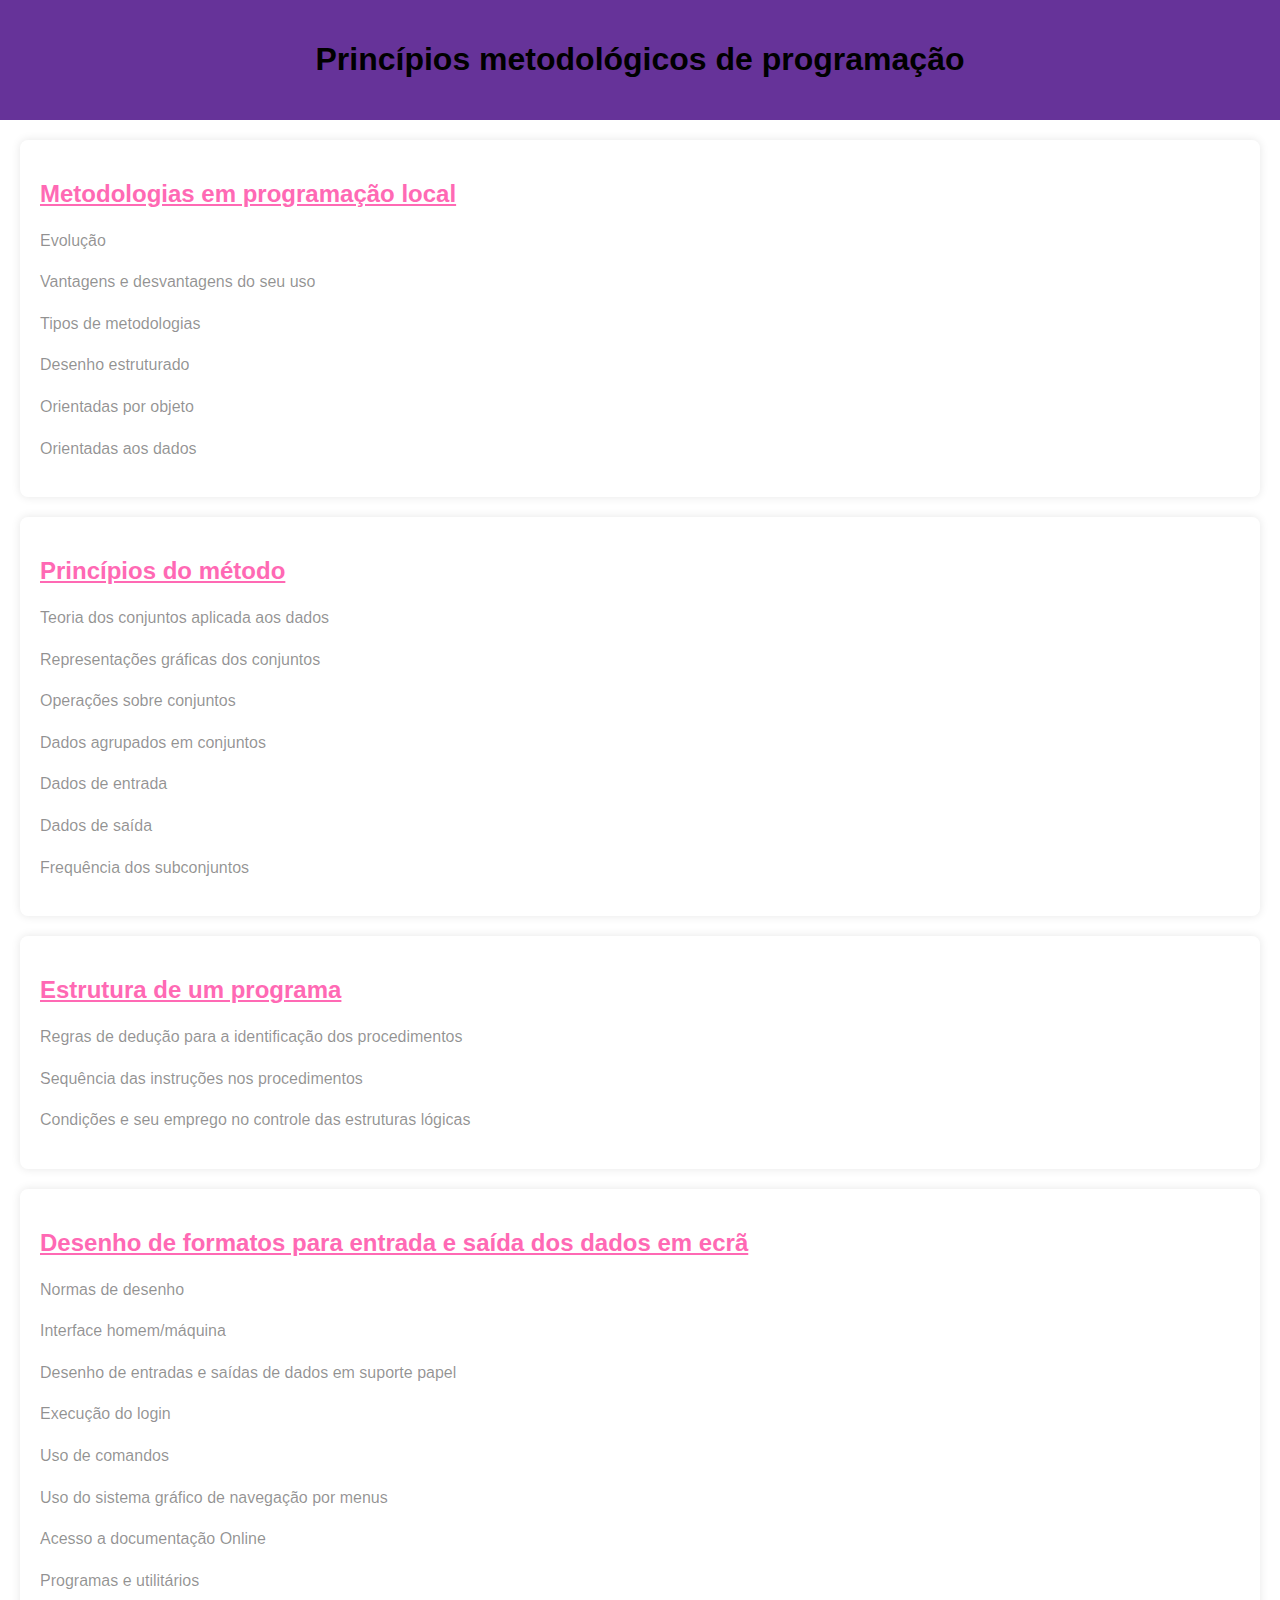
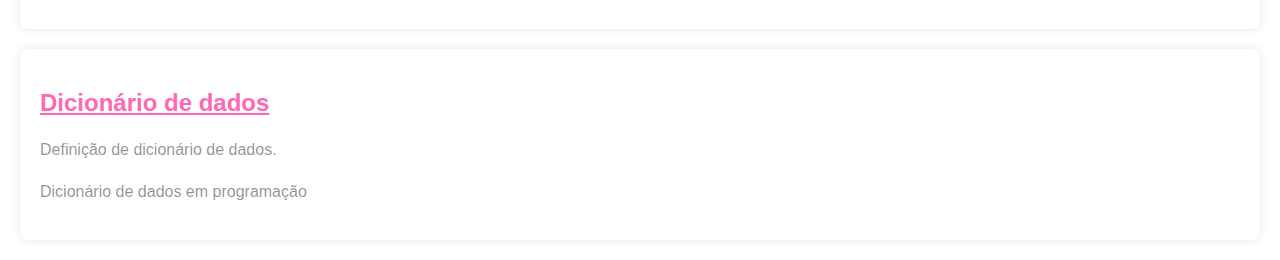
<file: index.html>
<!DOCTYPE html>
<html lang="pt-br">

<head>
    <meta charset="UTF-8">
    <meta name="viewport" content="width=device-width, initial-scale=1.0">
    <title>Trabalho</title>
    <link rel="stylesheet" href="stylesindex.css">
</head>

<body>

    <!-- Header -->
    <header>
        <h1>Princípios metodológicos de programação</h1>
    </header>

    <!-- Section 1: Metodologias em programação local -->
    <section id="section1" class="section">
        <h2><a href="metodologias.html">Metodologias em programação local</a></h2>
        <p>Evolução</p>
        <p>Vantagens e desvantagens do seu uso</p>
        <p>Tipos de metodologias</p>
        <p>Desenho estruturado</p>
        <p>Orientadas por objeto</p>
        <p>Orientadas aos dados</p>
    </section>

    <!-- Section 2: Princípios do método -->
    <section id="section2" class="section">
        <h2><a href="principios.html">Princípios do método</a></h2>
        <p>Teoria dos conjuntos aplicada aos dados</p>
        <p>Representações gráficas dos conjuntos</p>
        <p>Operações sobre conjuntos</p>
        <p>Dados agrupados em conjuntos</p>
        <p>Dados de entrada</p>
        <p>Dados de saída</p>
        <p>Frequência dos subconjuntos</p>
    </section>

    <!-- Section 3: Estrutura de um programa -->
    <section id="section3" class="section">
        <h2><a href="estrutura.html">Estrutura de um programa</a></h2>
        <p>Regras de dedução para a identificação dos procedimentos</p>
        <p>Sequência das instruções nos procedimentos</p>
        <p>Condições e seu emprego no controle das estruturas lógicas</p>
    </section>

    <!-- Section 4: Desenho de formatos para entrada e saída dos dados em ecrã -->
    <section id="section4" class="section">
        <h2><a href="desenho.html">Desenho de formatos para entrada e saída dos dados em ecrã</a></h2>
        <p>Normas de desenho</p>
        <p>Interface homem/máquina</p>
        <p>Desenho de entradas e saídas de dados em suporte papel</p>
        <p>Execução do login</p>
        <p>Uso de comandos</p>
        <p>Uso do sistema gráfico de navegação por menus</p>
        <p>Acesso a documentação Online</p>
        <p>Programas e utilitários</p>
    </section>

    <!-- Section 5: Dicionário de dados -->
    <section id="section5" class="section">
        <h2><a href="dicionario.html">Dicionário de dados</a></h2>
        <p>Definição de dicionário de dados.</p>
        <p>Dicionário de dados em programação</p>
    </section>

    <!-- Scripts -->
    <script src="script.js"></script>
</body>

</html>
</file>
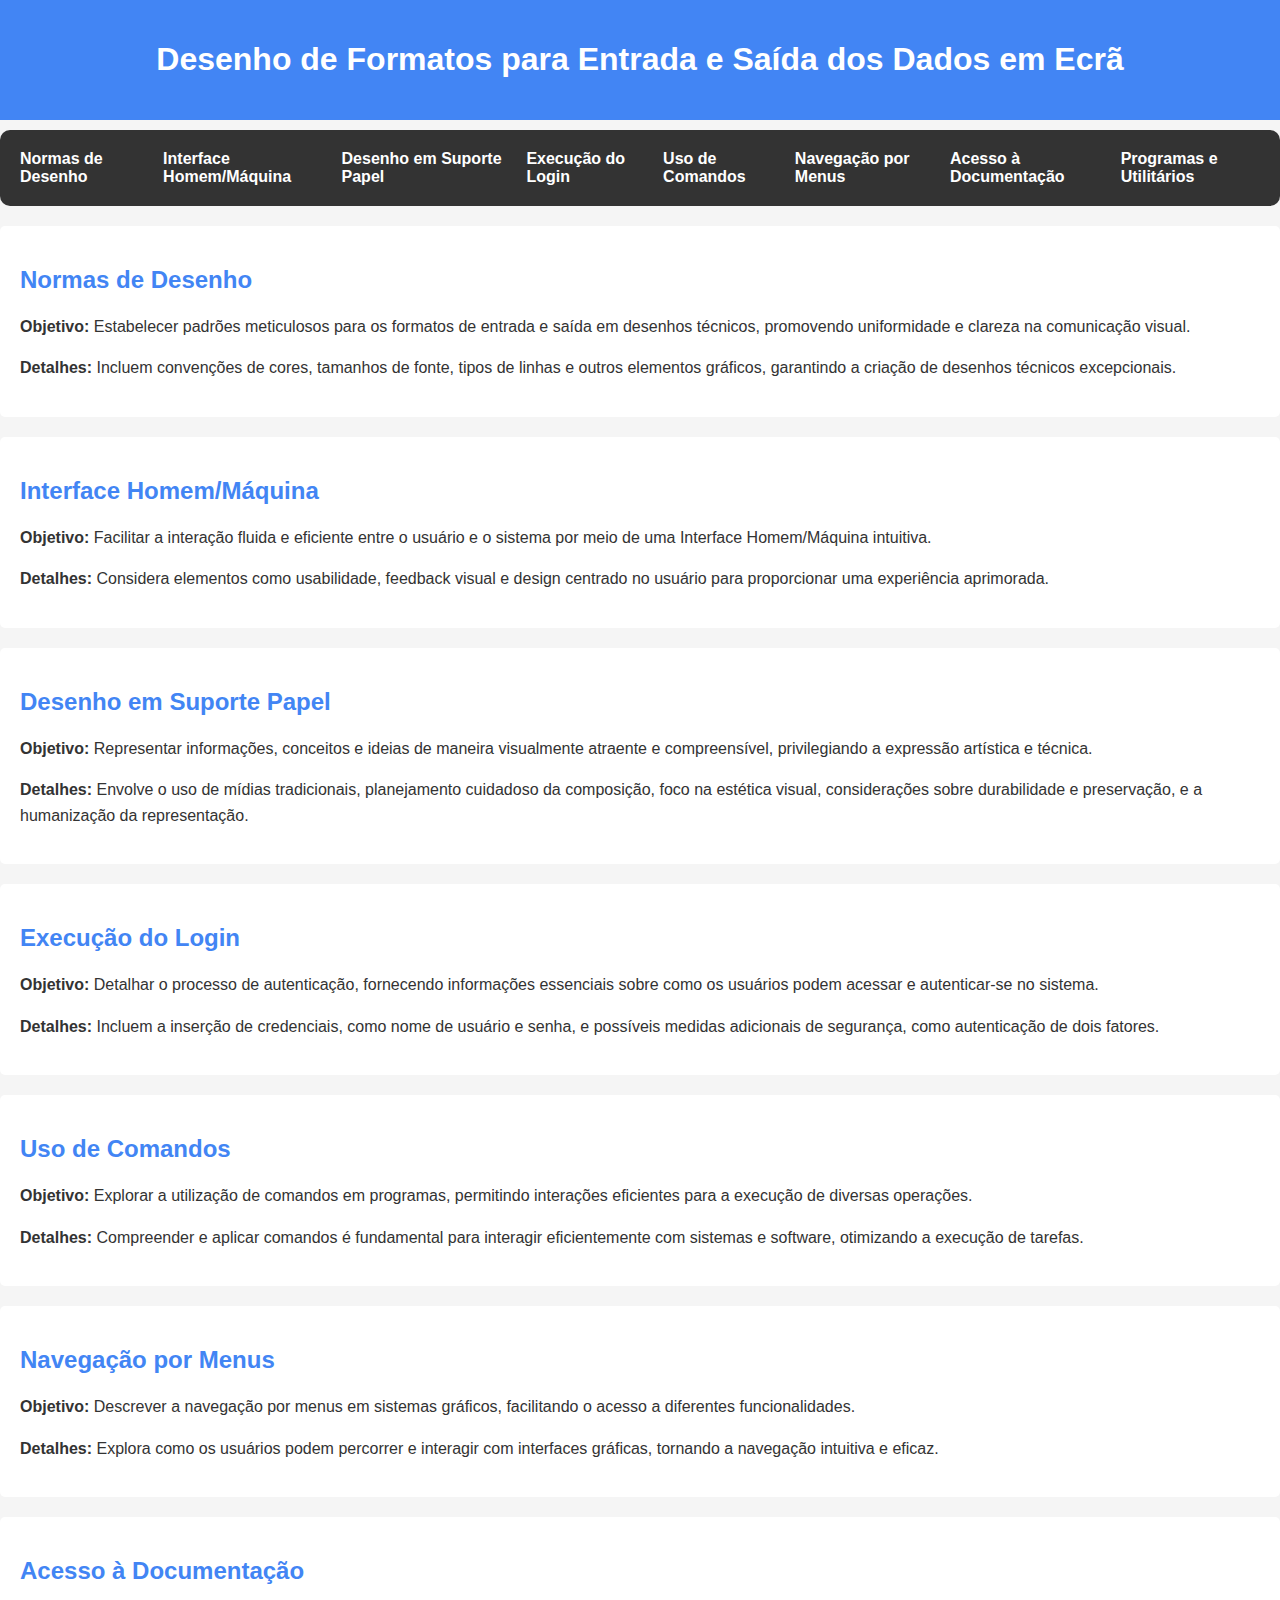
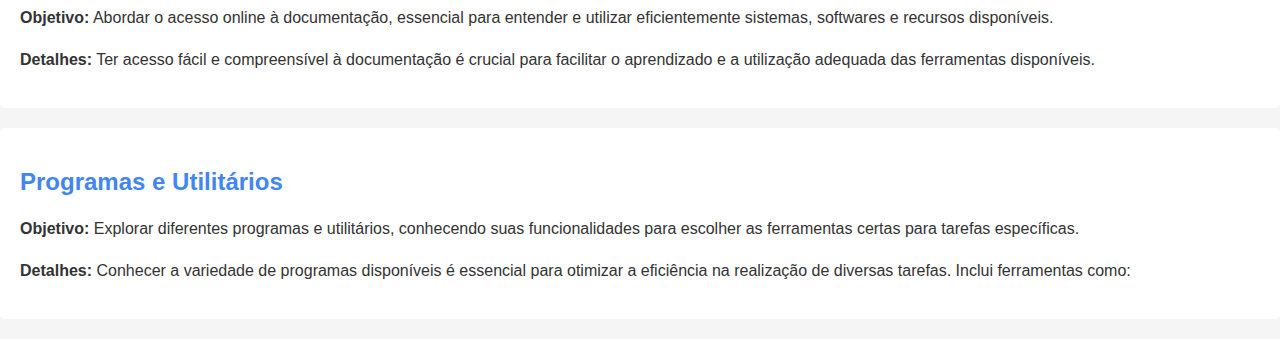
<file: desenho.html>
<!DOCTYPE html>
<html lang="pt-br">
<head>
    <meta charset="UTF-8">
    <meta name="viewport" content="width=device-width, initial-scale=1.0">
    <title>Desenho de Formatos para Entrada e Saída dos Dados em Ecrã</title>
    <link rel="stylesheet" href="styledesenho.css">
    <style>
        body {
            font-family: 'Arial', sans-serif;
            background-color: #f5f5f5;
            margin: 0;
            padding: 0;
            color: #333;
        }

        header {
            background-color: #4285f4;
            color: #fff;
            padding: 20px 0;
            text-align: center;
        }

        nav {
            background-color: #333;
            padding: 10px;
            border-radius: 10px;
            margin-top: 10px;
            display: flex;
            justify-content: space-around;
        }

        nav a {
            color: #fff;
            text-decoration: none;
            padding: 10px;
            border-radius: 5px;
            transition: background-color 0.3s;
        }

        nav a:hover {
            background-color: #555;
        }

        section {
            background-color: #fff;
            padding: 20px;
            margin: 20px 0;
            border-radius: 5px;
        }

        h2 {
            color: #4285f4;
        }

        p {
            line-height: 1.6;
        }
    </style>
</head>
<body>

    <header>
        <h1>Desenho de Formatos para Entrada e Saída dos Dados em Ecrã</h1>
    </header>

    <nav>
        <a href="#normas">Normas de Desenho</a>
        <a href="#interface">Interface Homem/Máquina</a>
        <a href="#desenho">Desenho em Suporte Papel</a>
        <a href="#login">Execução do Login</a>
        <a href="#comandos">Uso de Comandos</a>
        <a href="#navegacao">Navegação por Menus</a>
        <a href="#documentacao">Acesso à Documentação</a>
        <a href="#utilitarios">Programas e Utilitários</a>
    </nav>

    <section id="normas">
        <h2>Normas de Desenho</h2>
        <p><strong>Objetivo:</strong> Estabelecer padrões meticulosos para os formatos de entrada e saída em desenhos técnicos, promovendo uniformidade e clareza na comunicação visual.</p>
        <p><strong>Detalhes:</strong> Incluem convenções de cores, tamanhos de fonte, tipos de linhas e outros elementos gráficos, garantindo a criação de desenhos técnicos excepcionais.</p>
    </section>

    <section id="interface">
        <h2>Interface Homem/Máquina</h2>
        <p><strong>Objetivo:</strong> Facilitar a interação fluida e eficiente entre o usuário e o sistema por meio de uma Interface Homem/Máquina intuitiva.</p>
        <p><strong>Detalhes:</strong> Considera elementos como usabilidade, feedback visual e design centrado no usuário para proporcionar uma experiência aprimorada.</p>
    </section>

    <section id="desenho">
        <h2>Desenho em Suporte Papel</h2>
        <p><strong>Objetivo:</strong> Representar informações, conceitos e ideias de maneira visualmente atraente e compreensível, privilegiando a expressão artística e técnica.</p>
        <p><strong>Detalhes:</strong> Envolve o uso de mídias tradicionais, planejamento cuidadoso da composição, foco na estética visual, considerações sobre durabilidade e preservação, e a humanização da representação.</p>
    </section>

    <section id="login">
        <h2>Execução do Login</h2>
        <p><strong>Objetivo:</strong> Detalhar o processo de autenticação, fornecendo informações essenciais sobre como os usuários podem acessar e autenticar-se no sistema.</p>
        <p><strong>Detalhes:</strong> Incluem a inserção de credenciais, como nome de usuário e senha, e possíveis medidas adicionais de segurança, como autenticação de dois fatores.</p>
    </section>

    <section id="comandos">
        <h2>Uso de Comandos</h2>
        <p><strong>Objetivo:</strong> Explorar a utilização de comandos em programas, permitindo interações eficientes para a execução de diversas operações.</p>
        <p><strong>Detalhes:</strong> Compreender e aplicar comandos é fundamental para interagir eficientemente com sistemas e software, otimizando a execução de tarefas.</p>
    </section>

    <section id="navegacao">
        <h2>Navegação por Menus</h2>
        <p><strong>Objetivo:</strong> Descrever a navegação por menus em sistemas gráficos, facilitando o acesso a diferentes funcionalidades.</p>
        <p><strong>Detalhes:</strong> Explora como os usuários podem percorrer e interagir com interfaces gráficas, tornando a navegação intuitiva e eficaz.</p>
    </section>

    <section id="documentacao">
        <h2>Acesso à Documentação</h2>
        <p><strong>Objetivo:</strong> Abordar o acesso online à documentação, essencial para entender e utilizar eficientemente sistemas, softwares e recursos disponíveis.</p>
        <p><strong>Detalhes:</strong> Ter acesso fácil e compreensível à documentação é crucial para facilitar o aprendizado e a utilização adequada das ferramentas disponíveis.</p>
    </section>

    <section id="utilitarios">
        <h2>Programas e Utilitários</h2>
        <p><strong>Objetivo:</strong> Explorar diferentes programas e utilitários, conhecendo suas funcionalidades para escolher as ferramentas certas para tarefas específicas.</p>
        <p><strong>Detalhes:</strong> Conhecer a variedade de programas disponíveis é essencial para otimizar a eficiência na realização de diversas tarefas. Inclui ferramentas como:</p>
        <ul>
  
    </section>

</body>
</html>
</file>
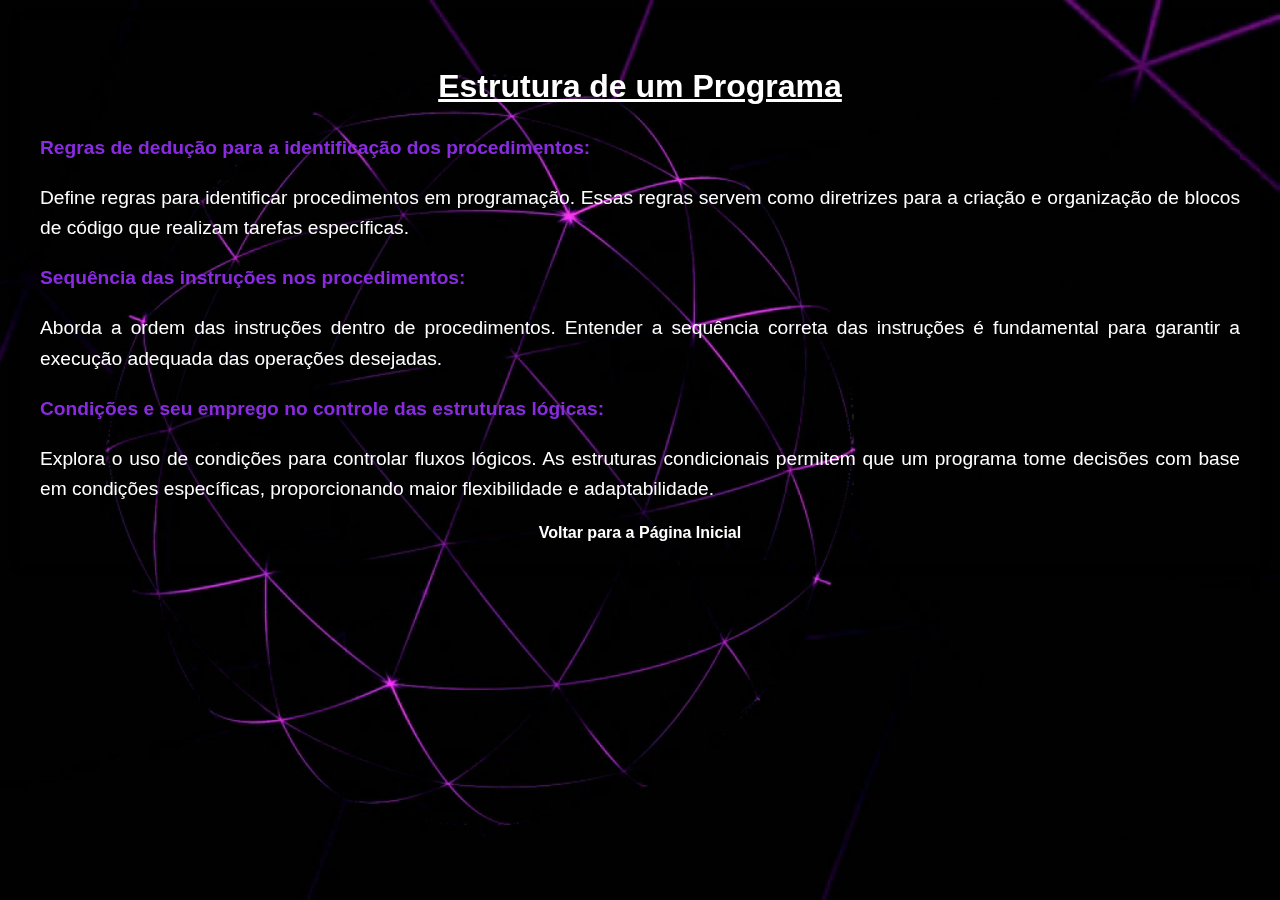
<file: estrutura.html>
<!DOCTYPE html>
    <html lang="pt-br">
    <head>
        <meta charset="UTF-8">
        <meta name="viewport" content="width=device-width, initial-scale=1.0">
        <title>Estrutura de um Programa</title>
        <link rel="stylesheet" href="stylesestrutura.css">
    </head>
    <body>
        <video autoplay muted loop>
     
            <source src="computer_-_36503 (720p).mp4" type="video/mp4">
            Seu navegador não suporta o elemento de vídeo.
        </video>

        <h1>Estrutura de um Programa</h1>
        <p><strong>Regras de dedução para a identificação dos procedimentos:</strong></p>
        <p>Define regras para identificar procedimentos em programação. Essas regras servem como diretrizes para a criação e organização de blocos de código que realizam tarefas específicas.</p>
    
        <p><strong>Sequência das instruções nos procedimentos:</strong></p>
        <p>Aborda a ordem das instruções dentro de procedimentos. Entender a sequência correta das instruções é fundamental para garantir a execução adequada das operações desejadas.</p>
    
        <p><strong>Condições e seu emprego no controle das estruturas lógicas:</strong></p>
        <p>Explora o uso de condições para controlar fluxos lógicos. As estruturas condicionais permitem que um programa tome decisões com base em condições específicas, proporcionando maior flexibilidade e adaptabilidade.</p>

        <a href="index.html">Voltar para a Página Inicial</a>

    </body>
    </html>
</file>
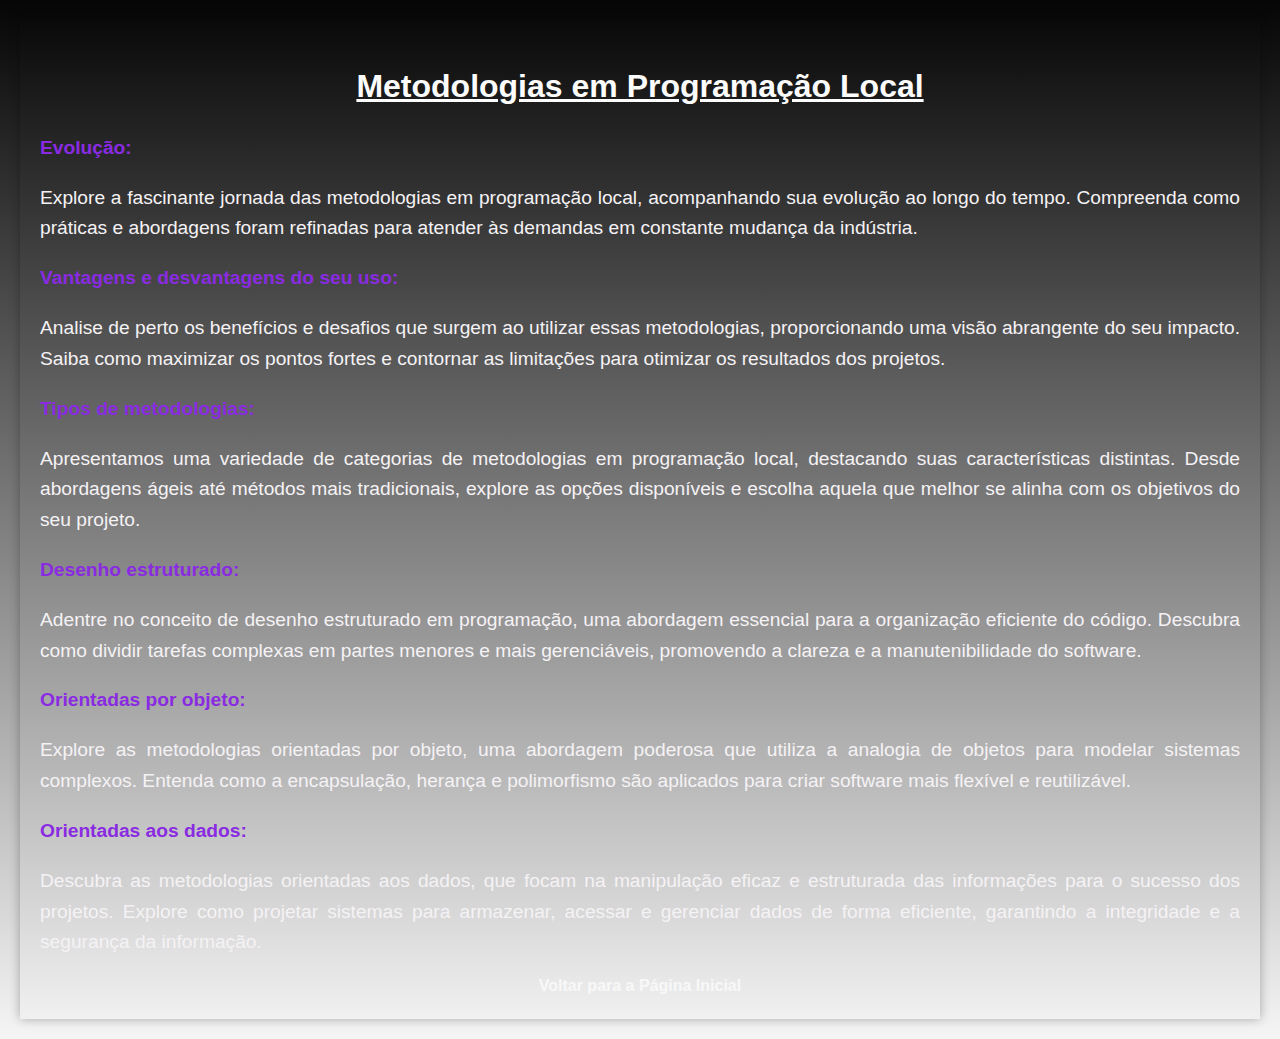
<file: metodologias.html>
<!DOCTYPE html>
<html lang="pt-br">
<head>
    <meta charset="UTF-8">
    <meta name="viewport" content="width=device-width, initial-scale=1.0">
    <title>Metodologias em Programação Local</title>
    <link rel="stylesheet" href="stylesmetodologias.css">
</head>
<body>

    <h1>Metodologias em Programação Local</h1>
    <p><strong>Evolução:</strong> </p>
    <p>Explore a fascinante jornada das metodologias em programação local, acompanhando sua evolução ao longo do tempo. Compreenda como práticas e abordagens foram refinadas para atender às demandas em constante mudança da indústria.</p>
    <p><strong>Vantagens e desvantagens do seu uso:</strong> </p>
    <p>Analise de perto os benefícios e desafios que surgem ao utilizar essas metodologias, proporcionando uma visão abrangente do seu impacto. Saiba como maximizar os pontos fortes e contornar as limitações para otimizar os resultados dos projetos.</p>
    <p><strong>Tipos de metodologias:</strong> </p>
    <p>Apresentamos uma variedade de categorias de metodologias em programação local, destacando suas características distintas. Desde abordagens ágeis até métodos mais tradicionais, explore as opções disponíveis e escolha aquela que melhor se alinha com os objetivos do seu projeto.</p>
    <p><strong>Desenho estruturado:</strong> </p>
    <p>Adentre no conceito de desenho estruturado em programação, uma abordagem essencial para a organização eficiente do código. Descubra como dividir tarefas complexas em partes menores e mais gerenciáveis, promovendo a clareza e a manutenibilidade do software.</p>
    <p><strong>Orientadas por objeto:</strong> </p>
    <p>Explore as metodologias orientadas por objeto, uma abordagem poderosa que utiliza a analogia de objetos para modelar sistemas complexos. Entenda como a encapsulação, herança e polimorfismo são aplicados para criar software mais flexível e reutilizável.</p>
    <p><strong>Orientadas aos dados:</strong> </p>
    <p> Descubra as metodologias orientadas aos dados, que focam na manipulação eficaz e estruturada das informações para o sucesso dos projetos. Explore como projetar sistemas para armazenar, acessar e gerenciar dados de forma eficiente, garantindo a integridade e a segurança da informação.    </p>

    <a href="index.html">Voltar para a Página Inicial</a>

</body>
</html>
</file>
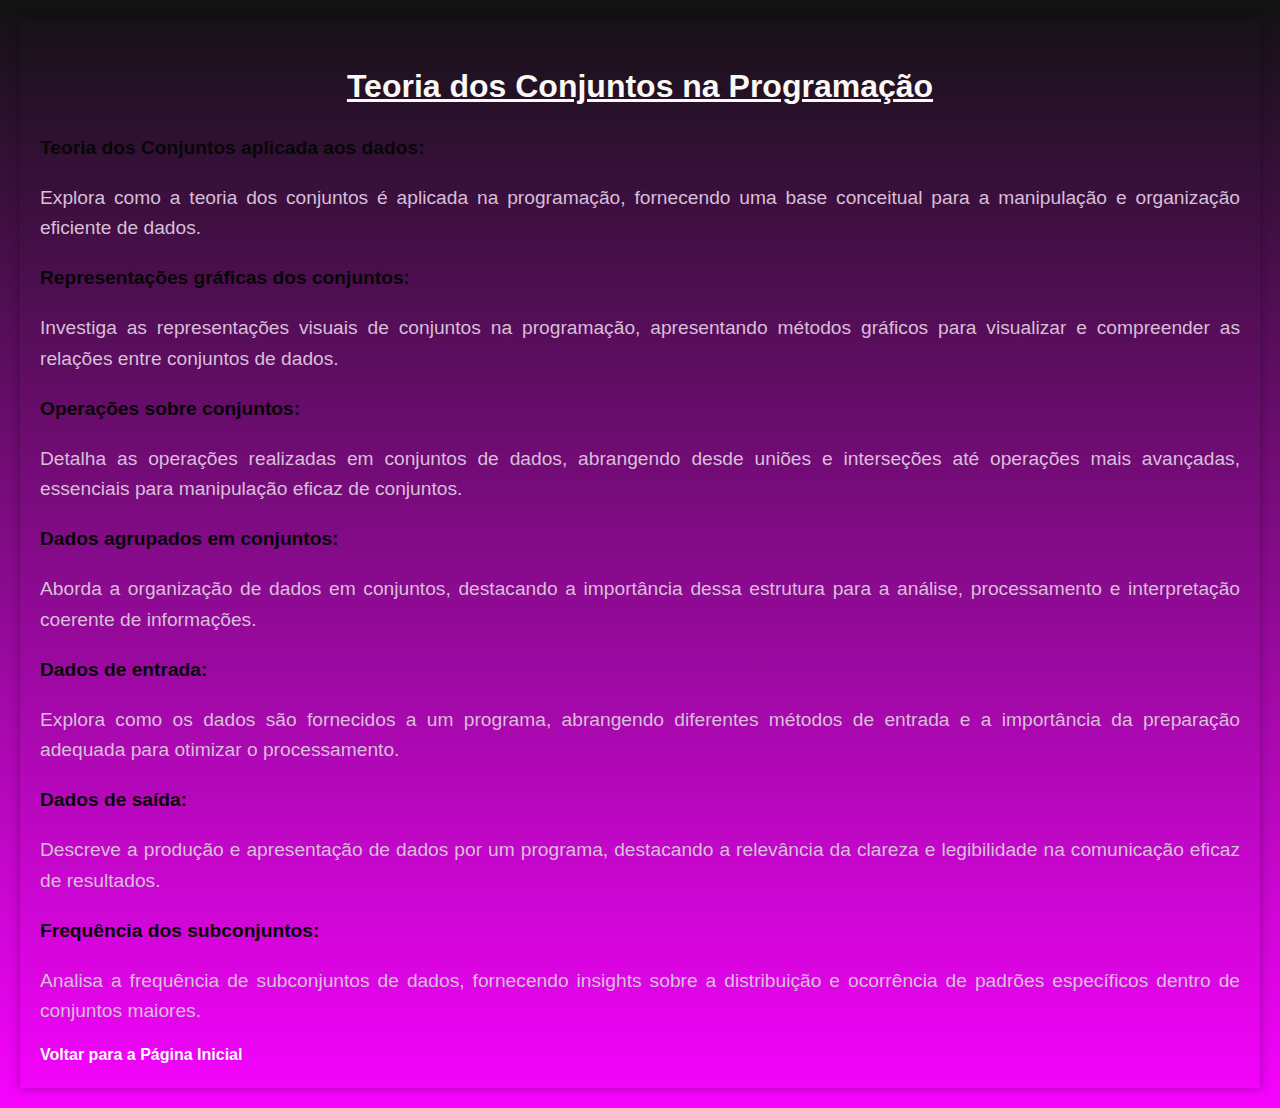
<file: principios.html>
<!DOCTYPE html>
<html lang="pt-br">
<head>
    <meta charset="UTF-8">
    <meta name="viewport" content="width=device-width, initial-scale=1.0">
    <title>Princípios do Método</title>
    <link rel="stylesheet" href="stylesprincipios.css">
</head>
<body>

     <h1>Teoria dos Conjuntos na Programação</h1>
        <p><strong>Teoria dos Conjuntos aplicada aos dados:</strong></p>
        <p>Explora como a teoria dos conjuntos é aplicada na programação, fornecendo uma base conceitual para a manipulação e organização eficiente de dados.</p>

        <p><strong>Representações gráficas dos conjuntos:</strong></p>
        <p>Investiga as representações visuais de conjuntos na programação, apresentando métodos gráficos para visualizar e compreender as relações entre conjuntos de dados.</p>

        <p><strong>Operações sobre conjuntos:</strong></p>
        <p>Detalha as operações realizadas em conjuntos de dados, abrangendo desde uniões e interseções até operações mais avançadas, essenciais para manipulação eficaz de conjuntos.</p>

        <p><strong>Dados agrupados em conjuntos:</strong></p>
        <p>Aborda a organização de dados em conjuntos, destacando a importância dessa estrutura para a análise, processamento e interpretação coerente de informações.</p>

        <p><strong>Dados de entrada:</strong></p>
        <p>Explora como os dados são fornecidos a um programa, abrangendo diferentes métodos de entrada e a importância da preparação adequada para otimizar o processamento.</p>

        <p><strong>Dados de saída:</strong></p>
        <p>Descreve a produção e apresentação de dados por um programa, destacando a relevância da clareza e legibilidade na comunicação eficaz de resultados.</p>

        <p><strong>Frequência dos subconjuntos:</strong></p>
        <p>Analisa a frequência de subconjuntos de dados, fornecendo insights sobre a distribuição e ocorrência de padrões específicos dentro de conjuntos maiores.</p>
    <a href="index.html">Voltar para a Página Inicial</a>

</body>
</html>
</file>
<file: stylesindex.css>
body {
    font-family: 'Arial', sans-serif;
    margin: 0;
    padding: 0;
    background-color: #ffffff; /* branco */
    color: #333333; /* preto */
}

header {
    background-color: #663399; /* roxo */
    color: #ffffff; /* branco */
    text-align: center;
    padding: 20px;
}

.section {
    background-color: #ffffff; /* branco */
    margin: 20px;
    padding: 20px;
    border-radius: 8px;
    box-shadow: 0 0 10px rgba(0, 0, 0, 0.1);
}

h1, h2 {
    color: #000000; /* roxo */
}

p {
    color: #06050571; /* preto */
    line-height: 1.6;
}

/* Adicionando uma cor de destaque rosa */
a {
    color: #ff69b4; /* rosa */
}

/* Opcional: Adicione alguma responsividade */
@media (max-width: 600px) {
    .section {
        margin: 10px;
        padding: 15px;
    }
}
</file>
<file: styledesenho.css>
/* styledesenho.css */

body {
    font-family: 'Arial', sans-serif;
    background-color: #080808; /* preto */
    color: #fff; /* branco */
    margin: 0;
    padding: 0;
}

header {
    background-color: #6a0572; /* roxo */
    color: #fff;
    padding: 10px;
    text-align: center;
}

.container {
    max-width: 800px;
    margin: 20px auto;
}

p {
    line-height: 1.6;
}

a {
    color: #4285f4;
    text-decoration: none;
    font-weight: bold;
}

a:hover {
    text-decoration: underline;
}

/* Adicione ao seu arquivo styledesenho.css */

nav {
    background-color: #6a0572; /* roxo */
    padding: 20px;
    border-radius: 10px;
    margin-top: 20px;
    display: flex;
    justify-content: space-around;
}

nav a {
    color: #fff;
    text-decoration: none;
    padding: 10px;
    border-radius: 5px;
    transition: background-color 0.3s;
}

nav a:hover {
    background-color: #4c035a; /* roxo mais escuro */
}

/* Adiciona um espaçamento para as seções do conteúdo */
.container section {
    margin-bottom: 30px;
}
</file>
<file: stylesestrutura.css>
body {
    font-family: 'Arial', sans-serif;
    background: #050505;
    color: #fff;
    margin: 20px;
    padding: 20px;
    text-align: center;
    line-height: 1.6;
    box-shadow: 0 0 10px rgba(0, 0, 0, 0.3);
}

h1 {
    color: #f7f3f3;
    text-decoration: underline;
    font-size: 2em;
    margin-bottom: 20px;
}

p {
    color: #D8BFD8;
    font-size: 1.2em;
    margin-bottom: 15px;
    text-align: justify;
}

strong {
    color: #8A2BE2;
}

a {
    color: #ffffff;
    text-decoration: none;
    font-weight: bold;
    transition: color 0.3s ease-in-out;
}

a:hover {
    color: #DAA520;
    text-decoration: underline;
}

.content {
    max-width: 800px;
    margin: 0 auto;
}


video {
    position: fixed;
    right: 0;
    bottom: 0;
    min-width: 100%;
    min-height: 100%;
    width: auto;
    height: auto;
    z-index: -1;
}

.content {
    position: relative;
    z-index: 1;
}

h1, p {
    color: white;
}
</file>
<file: stylesmetodologias.css>
body {
    font-family: 'Arial', sans-serif;
    background: linear-gradient(to bottom, #050505, #f5f5f5);
    color: #fff;
    margin: 20px;
    padding: 20px;
    text-align: center;
    line-height: 1.6;
    box-shadow: 0 0 10px rgba(0, 0, 0, 0.3);
}

h1 {
    color: #fcfcfc;
    text-decoration: underline;
    font-size: 2em;
    margin-bottom: 20px;
}

p {
    color: #f5f2f5;
    font-size: 1.2em;
    margin-bottom: 15px;
    text-align: justify;
}

strong {
    color: #8A2BE2;         
}

a {
    color: #f8f8f8;
    text-decoration: none;
    font-weight: bold;
    transition: color 0.3s ease-in-out;
}

a:hover {
    color: #DAA520;
    text-decoration: underline;
}

.content {
    max-width: 800px;
    margin: 0 auto;
}
</file>
<file: stylesprincipios.css>
body {
    font-family: 'Arial', sans-serif;
    background: linear-gradient(to bottom, #121213, #f703ff);
    color: #fff;
    margin: 20px;
    padding: 20px;
    line-height: 1.6;
    box-shadow: 0 0 10px rgba(0, 0, 0, 0.3);
}

h1 {
    color: #faf9f5;
    text-decoration: underline;
    font-size: 2em;
    margin-bottom: 20px;
    text-align: center;
}

p {
    color: #D8BFD8;
    font-size: 1.2em;
    margin-bottom: 15px;
    text-align: justify;
}

strong {
    color: #070707;
}

a {
    color: #fcfbfb;
    text-decoration: none;
    font-weight: bold;
    transition: color 0.3s ease-in-out;
    text-align: center;
}

a:hover {
    color: #0a0a0a;
    text-decoration: underline;
}
</file>
